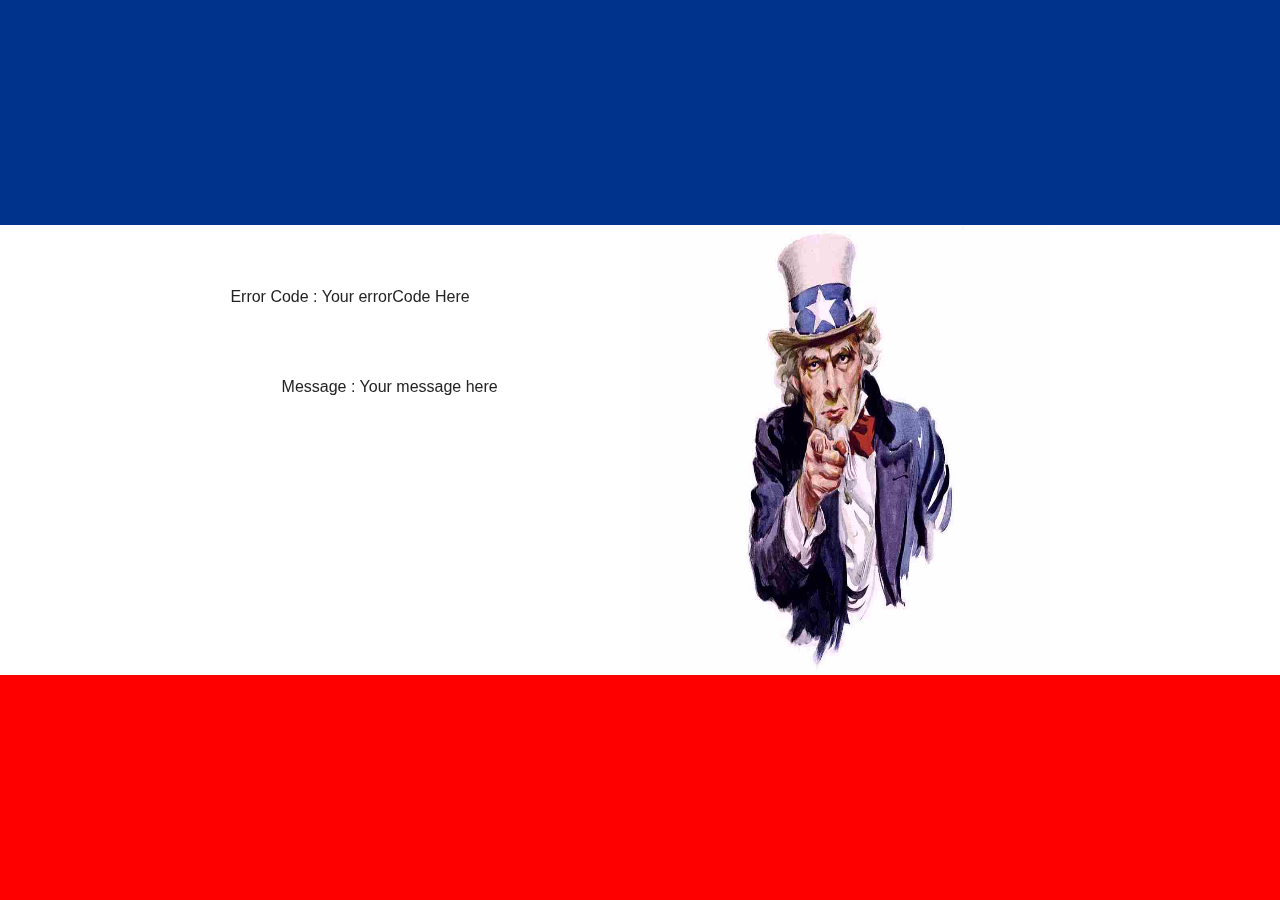
<file: www/index.html>
<!doctype html>
<html class="no-js">
    <head>
        <meta charset="utf-8">
        <meta http-equiv="X-UA-Compatible" content="IE=edge">
        <title></title>
        <meta name="description" content="">
        <meta name="viewport" content="width=device-width, initial-scale=1">

        <!-- Place favicon.ico and apple-touch-icon(s) in the root directory -->

        <link rel="stylesheet" href="css/normalize.css">
        <link rel="stylesheet" href="css/main.css">
        <link rel="stylesheet" href="css/index.css" />
        <script src="js-lib/jquery-1.7.1.min.js"></script>
        <script src="js/index.js"></script>
    </head>
    <body>
        <div class="top"></div>
        <div class="middle">
        	<p id="errorCode">Error Code : Your errorCode Here</p>
        	<p id="message">Message : Your message here</p>
        	<img id="uncleSam" src="img/unclesam.jpg"/>
        </div>
        <div class="bottom"></div>
    </body>
</html>
</file>
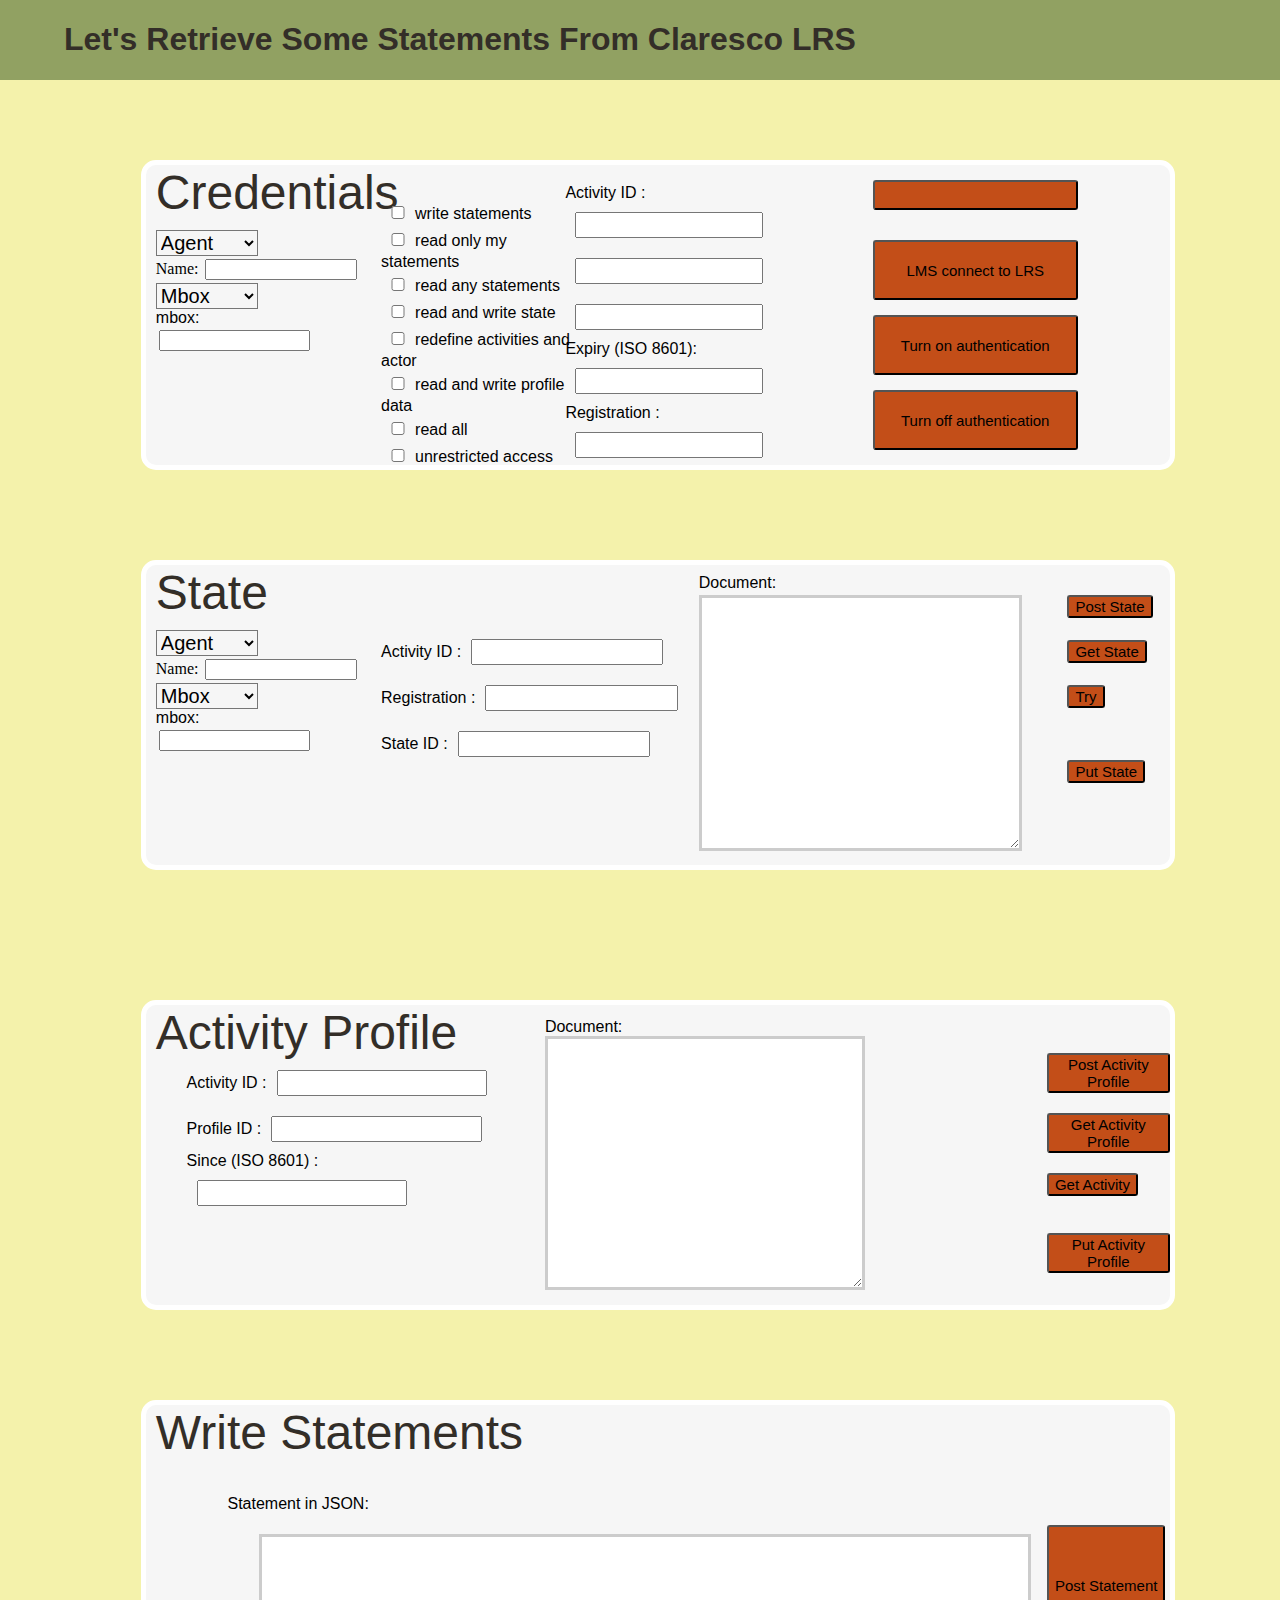
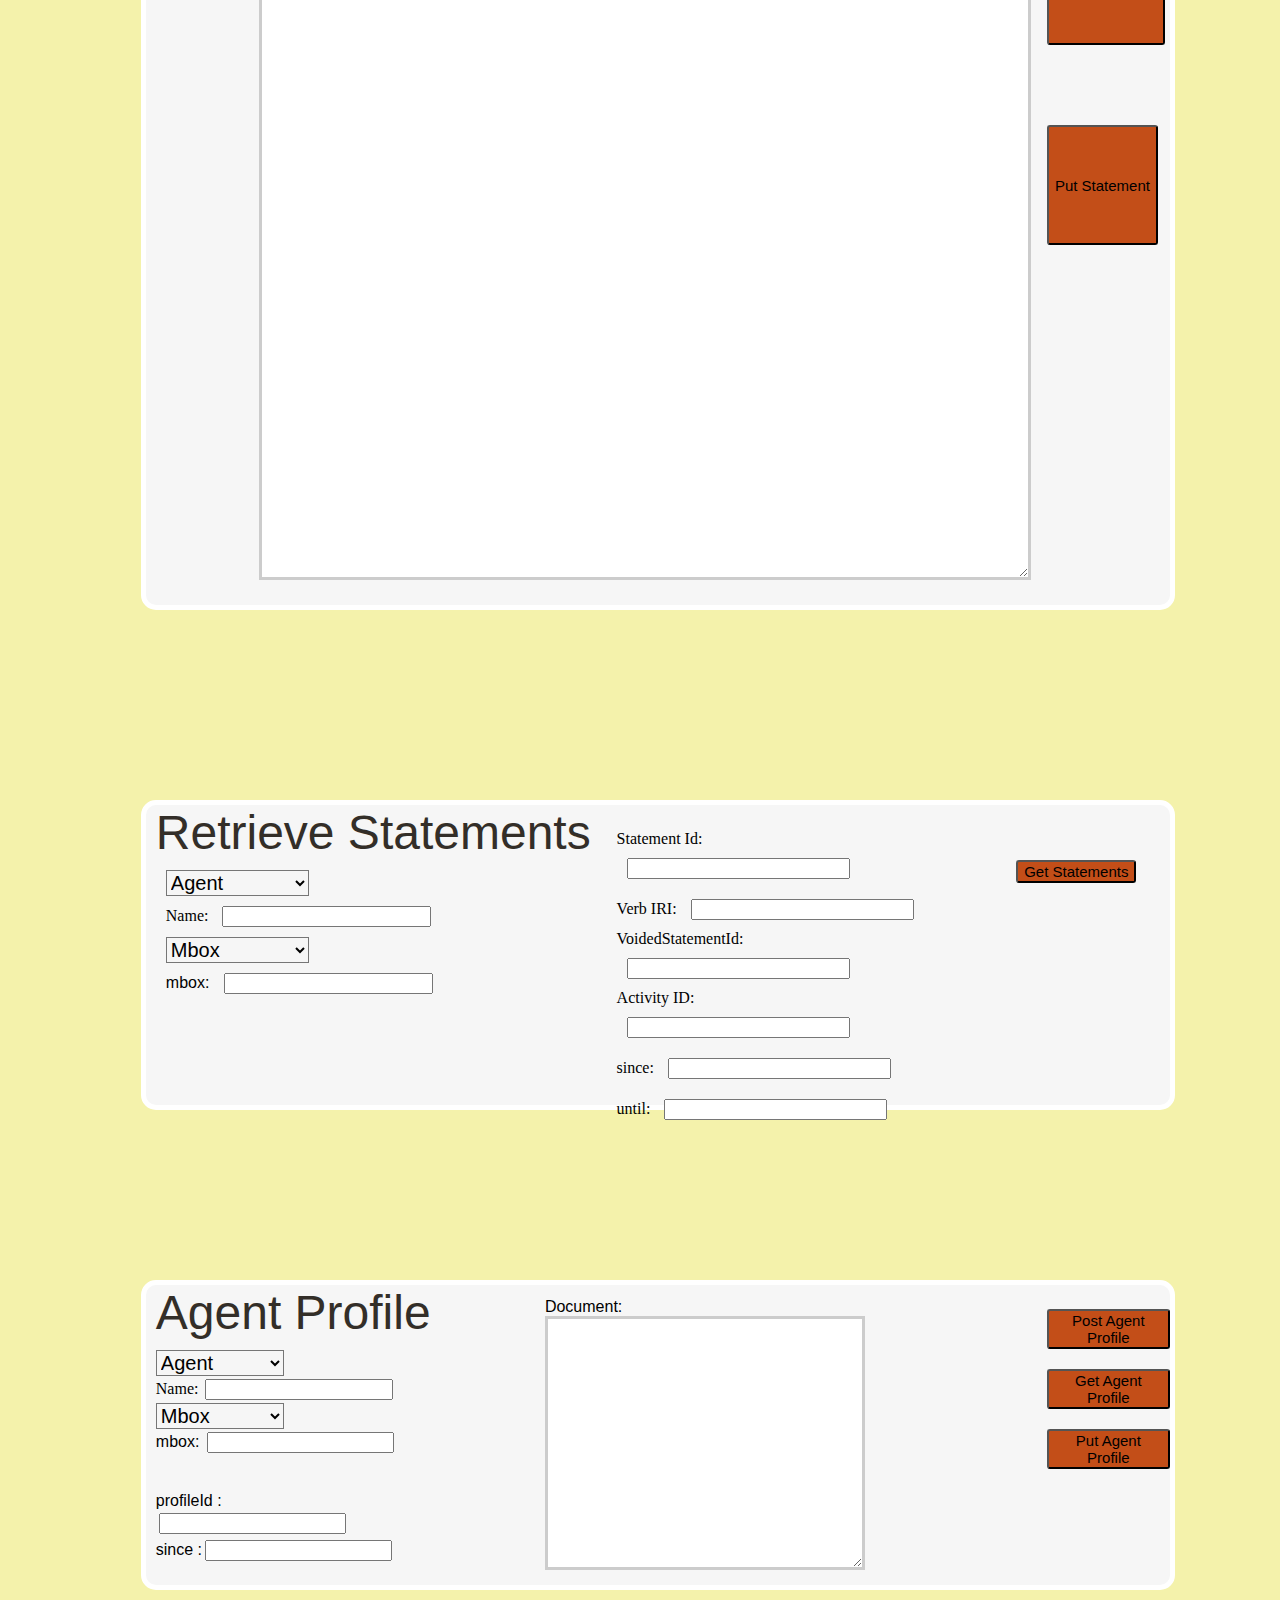
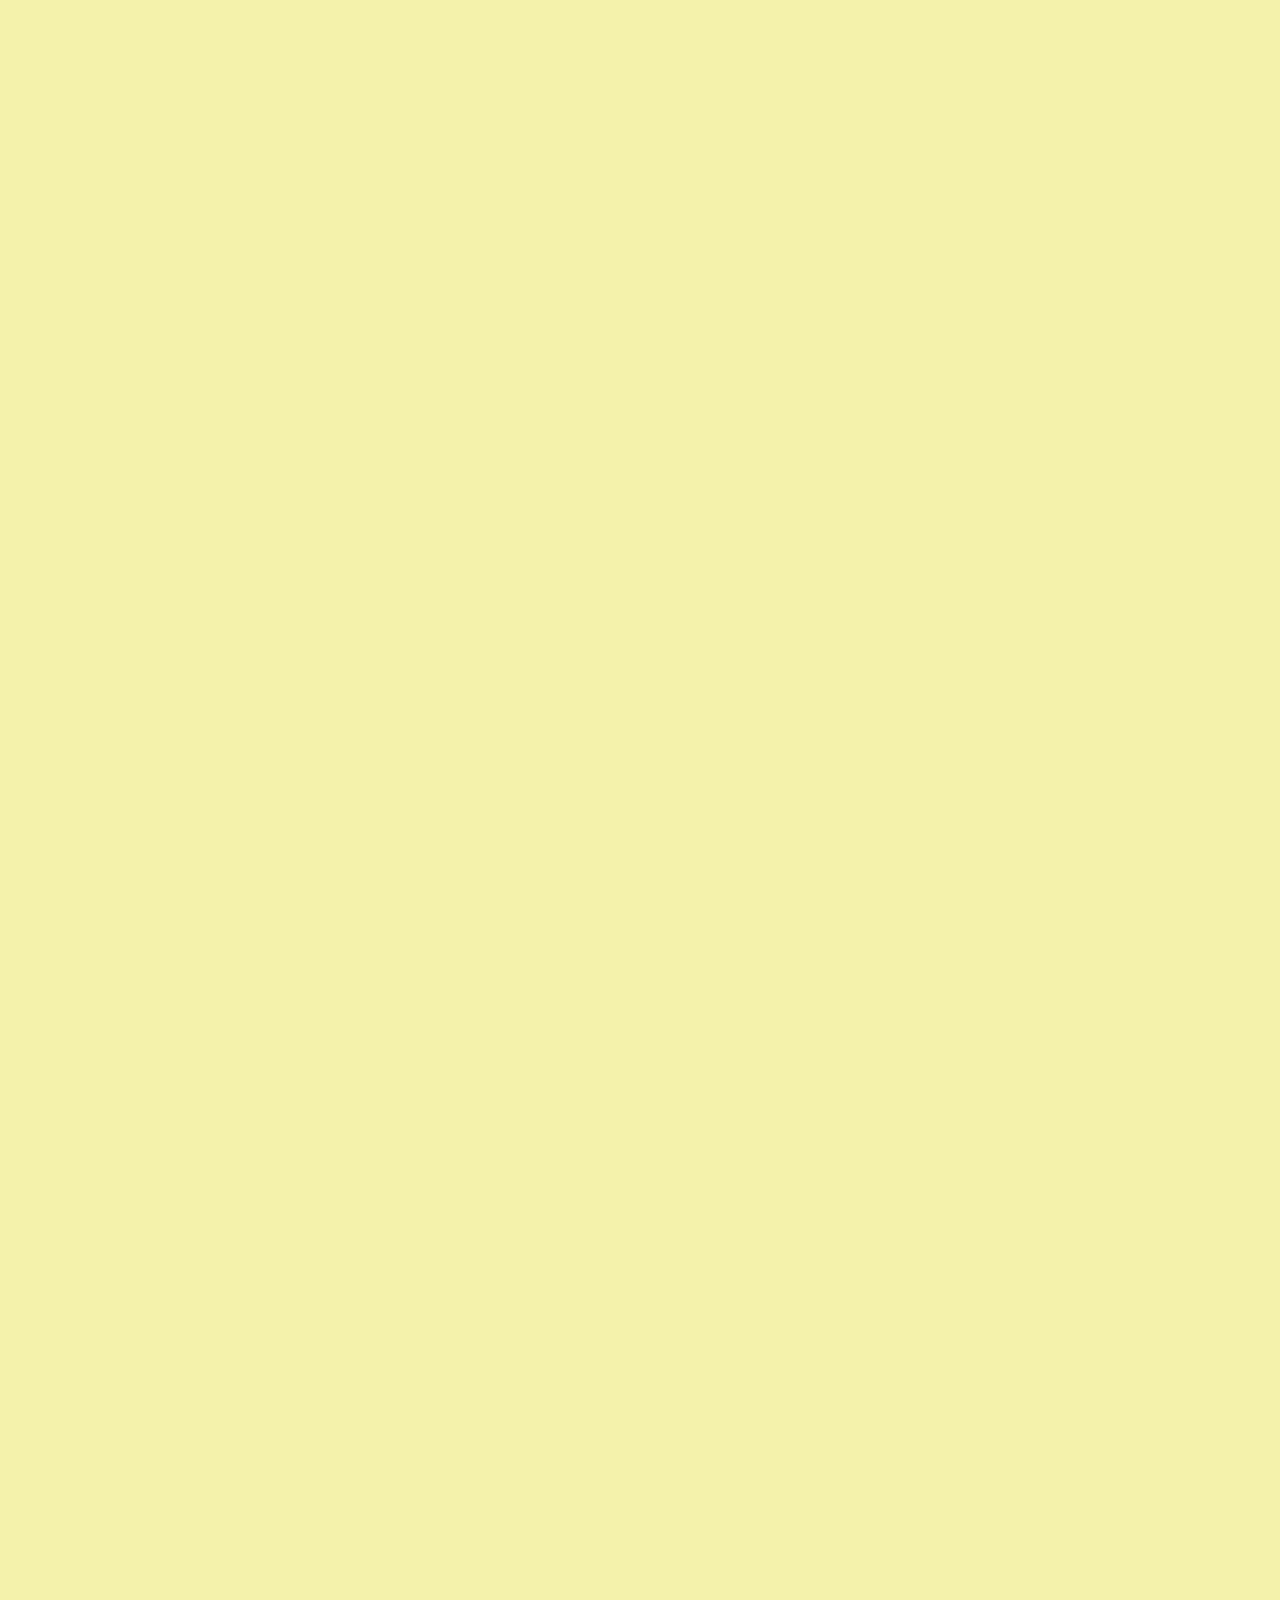
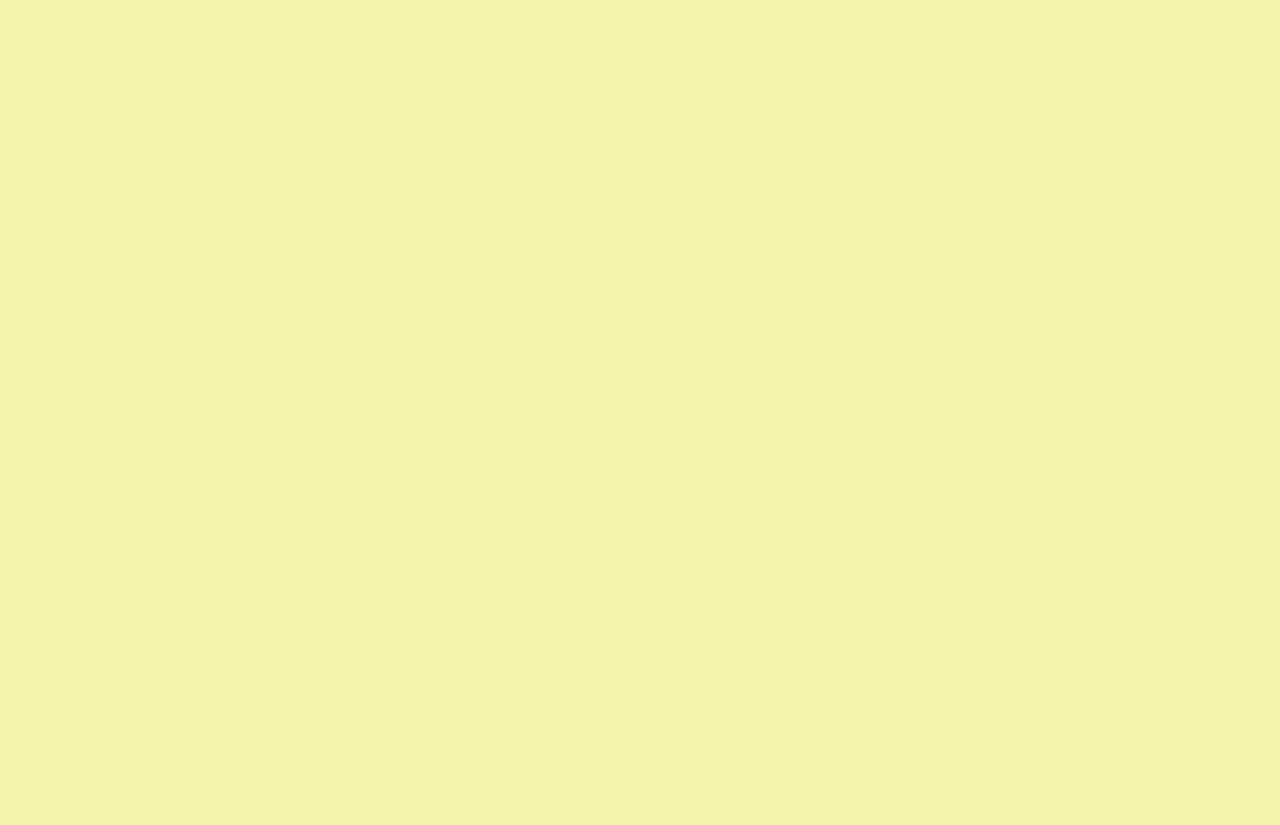
<file: www/getStatements.html>
<!DOCTYPE html>
<html lang="en">
	<head>
		<meta charset="utf-8">

		<!-- Always force latest IE rendering engine (even in intranet) & Chrome Frame
		Remove this if you use the .htaccess -->
		<meta http-equiv="X-UA-Compatible" content="IE=edge,chrome=1">

		<title>getStatements</title>
		<meta name="description" content="">
		<meta name="author" content="Rheza Hidajat">

		<meta name="viewport" content="width=device-width; initial-scale=1.0">

		<!-- Replace favicon.ico & apple-touch-icon.png in the root of your domain and delete these references -->
		<link rel="shortcut icon" href="/favicon.ico">
		<link rel="apple-touch-icon" href="/apple-touch-icon.png">
		<link rel="stylesheet" href="css/getStatements.css">
		<script src="js-lib/jquery-1.10.1.min.js"></script>
		<script src="js/getStatements.js"></script>
	</head>

	<body>
		<div>
			<header>
				<h1>Let's Retrieve Some Statements From Claresco LRS</h1>
			</header>

			<div id="main">
				
				<!--Requesting credentials-->
				<div id="LMSStuff">
					
					<span>Credentials</span>
					
					<form id="AgentCredentials">
						<select name="objectType">
							<option value="Agent">Agent</option>
							<option value="Group">Group</option>
						</select><br />
						Name: <input type="text" name="name" id="CredentialName"/><br />
						<select id="idTypeCred" name="idTypeCred">
							<option value="mbox" selected="selected">Mbox</option>	
							<option value="account">Account</option>
						</select><br />
						<label id="label1Cred" for="id1"> mbox: </label><input type="text" id="id1Cred"/><br />
						<label id="label2Cred" for="id2"> name: </label><input type="text" id="id2Cred"/><br />
					</form> 
					
					<form id="Scope">
						<input type="checkbox" value="statements/write"><label>write statements</label><br>
						<input type="checkbox" value="statements/read/mine"><label>read only my statements</label><br>
						<input type="checkbox" value="statements/read"><label>read any statements</label><br>
						<input type="checkbox" value="state"><label>read and write state</label><br>
						<input type="checkbox" value="define"><label>redefine activities and actor</label><br>
						<input type="checkbox" value="profile"><label>read and write profile data</label><br>
						<input type="checkbox" value="all/read"><label>read all</labeL><br>
						<input type="checkbox" value="all"><label>unrestricted access</label><br> 
					</form>
					
					<form id="OtherCred">
						<label>Activity ID :</label><input type="text" id="activityID"/><br>
						<input type="text" id="activityID2"/><br>
						<input type="text" id="activityID3"/><br>
						<label>Expiry (ISO 8601):</label><input type="text" id="expiry"/><br>
						<label>Registration :</label><input type"text" id="registration"/><br>
					</form>
					
					<button id="IE8" type="button"></button>
					<button id="LMSButton" type="button">LMS connect to LRS</button>
					<button id="DebugOffButton" type="button">Turn on authentication</button>
					<button id="DebugOnButton" type="button">Turn off authentication</button>
				</div>
				
				
				
				<!-- Activity Profile-->
				<div id="ActivityProfileDiv">
					<span>Activity Profile</span>
					
					<form id="ActvProfDocument">
						<label for="ActvProfTextarea" id="ActvProfTextareaLabel">Document: </label><br>
						<textarea id="ActvProfTextarea"></textarea>
					</form>
					
					<form id="ActvProfRest">
						<label>Activity ID :</label><input type="text" id="ActvProfActivityID"/><br>
						<label>Profile ID :</label><input type"text" id="ProfileID"/><br>
						<label>Since (ISO 8601) :</label><input type="text" id="ActvProfSince"/><br>
					</form>
					
					<button id="PostActivityProfile" type="button">Post Activity Profile</button>
					<button id="GetActivityProfile" type="button">Get Activity Profile</button>
					<button id="GetActivity" type="button">Get Activity</button>
					<button id="PutActivityProfile" type="button">Put Activity Profile</button>
				</div>
				
				
				
				<!-- State -->
				<div id="StateStuff">
					<span>State</span>
					
					<form id="StateForm">
						<label>Activity ID :</label><input type="text" id="StateActivityID"/><br>
						<label>Registration :</label><input type"text" id="StateRegistration"/><br>
						<label>State ID :</label><input type="text" id="StateID"/><br>
					</form>
					
					<form id="StateAgentForm">
						<select name="objectType">
							<option value="Agent">Agent</option>
							<option value="Group">Group</option>
						</select><br />
						Name: <input type="text" id="StateAgentName"/><br />
						<select id="StateIdType">
							<option value="mbox" selected="selected">Mbox</option>	
							<option value="account">Account</option>
						</select><br />
						<label id="StateMboxLabel"> mbox: </label><input type="text" id="StateMbox"/><br />
						<label id="StateNameLabel" class="hidden"> name: </label><input type="text" class="hidden" id="StateAccountName"/><br />
					</form> 
					
					<form id="StateDocument">
						<label for="StateTextarea" id="StateTextareaLabel">Document: </label>
						<textarea id="StateTextarea"></textarea>
					</form>	
						
					<button id="PostStateButton" type="button">Post State</button>
					<button id="GetStateButton" type="button">Get State</button>
					<button id="TryIt" type="button">Try</button>
					<button id="PutStateButton" type="button">Put State</button>
				</div>
				
				
				
				<!-- State -->
				<div id="AgentProfileAPI">
					<span>Agent Profile</span>
					
					<form id="AgentProfileAgentForm">
						<select name="objectType">
							<option value="Agent">Agent</option>
							<option value="Group">Group</option>
						</select><br />
						Name: <input type="text" id="APAgentName"/><br />
						<select id="AgentProfileIdType">
							<option value="mbox" selected="selected">Mbox</option>	
							<option value="account">Account</option>
						</select><br />
						<label id="APMboxLabel"> mbox: </label><input type="text" id="APMbox"/><br />
						<label id="APNameLabel" class="hidden"> name: </label><input type="text" class="hidden" id="APAccountName"/><br />
						<br>
						<label>profileId :</label><input type="text" id="APProfileId"/><br>
						<label>since :</label><input type"text" id="APSince" /><br>
					</form> 
					
					<form id="APDocument">
						<label for="APTextarea" id="APTextareaLabel">Document: </label>
						<textarea id="APTextarea"></textarea>
					</form>	
						
					<button id="PostAPButton" type="button">Post Agent Profile</button>
					<button id="GetAPButton" type="button">Get Agent Profile</button>
					<button id="PutAPButton" type="button">Put Agent Profile</button>
				</div>
				
				
				
				
				<!-- To write statements-->
				<div id="WriteStatements">
					<span>Write Statements</span>
					
					<form id="WriteStatementForm">
						<label for="StatementTextarea" id="StatementTextareaLabel">Statement in JSON: </label>
						<textarea id="StatementTextarea"></textarea>
					</form>
					
					<button id="PostStatementButton" type="button">Post Statement</button>
					<button id="PutStatementButton" type="button">Put Statement</button>
				</div>
				
				<div id="RetrieveStatements">
					<span>Retrieve Statements</span>
					<form id="submitAgent">
						<select name="objectType">
							<option value="Agent">Agent</option>
							<option value="Group">Group</option>
						</select><br />
						Name: <input type="text" name="name" id="agentName"/><br />
						<select id="idType" name="idType">
							<option value="mbox">Mbox</option>	
							<option value="account">Account</option>
						</select><br />
						<label id="label1" for="id1"> mbox: </label><input type="text" name="id1" id="id1"/><br />
						<label id="label2" for="id2"> name: </label><input type="text" name="id2" id="id2"/><br />
					</form>
					
					<form id="GetStatementsEverythingElse">
						Statement Id: <input type="text" id="StatementId"/><br />
						Verb IRI: <input type="text" id="VerbName"/><br />
						VoidedStatementId: <input type="text" id="VoidedStatementId"/><br />
						Activity ID: <input type="text" id="activityId"/><br />
						since: <input type="text" id="since"/><br />
						until: <input type="text" id="until" /><br />
					</form>
					
					<button id="GetStatementButton" type="button">Get Statements</button>
					
				</div>
				
			</div> <!-- End of main -->

			<footer>
				<p>
					&copy; Copyright  by Rheza Hidajat
				</p>
			</footer>
		</div>
	</body>
</html>
</file>
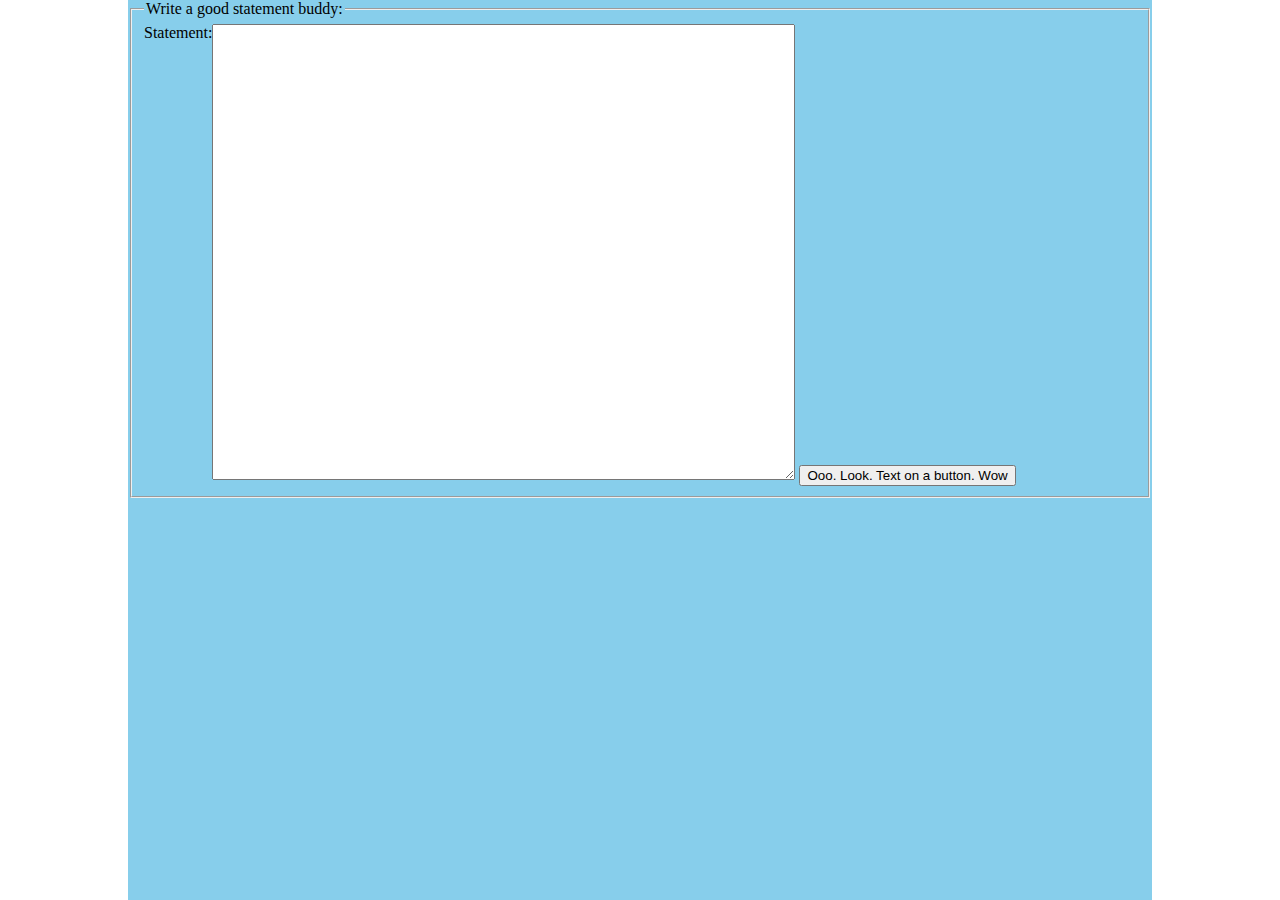
<file: www/input.html>
<!DOCTYPE html>
<html>
<head>
<meta http-equiv="Content-Type" content="text/html; charset=UTF-8">
<title>Input Statement</title>
<style type="text/css">
	
	label{
		float:left;
		clear: left;
	}
	
</style>

<link rel="stylesheet" href="./css/input.css" />
<script type="text/javascript" src="./js-lib/jquery-1.10.1.min.js"></script>
<script type="text/javascript" src="./js/input.js"></script>

</head>
<body>

<div id="main">
	<form>
	<fieldset>
	<legend>Write a good statement buddy:</legend>
	<label for="statement">Statement: </label>
	<textarea rows="30" cols="70" name="statement" id="statement"></textarea>
	<button type="button">Ooo. Look. Text on a button. Wow</button>
</div>



</fieldset> 
  

  
</form>

</body>
</html>
</file>
<file: www/css/main.css>
/*! HTML5 Boilerplate v4.3.0 | MIT License | http://h5bp.com/ */

/*
 * What follows is the result of much research on cross-browser styling.
 * Credit left inline and big thanks to Nicolas Gallagher, Jonathan Neal,
 * Kroc Camen, and the H5BP dev community and team.
 */

/* ==========================================================================
   Base styles: opinionated defaults
   ========================================================================== */

html {
    color: #222;
    font-size: 1em;
    line-height: 1.4;
}

/*
 * Remove text-shadow in selection highlight: h5bp.com/i
 * These selection rule sets have to be separate.
 * Customize the background color to match your design.
 */

::-moz-selection {
    background: #b3d4fc;
    text-shadow: none;
}

::selection {
    background: #b3d4fc;
    text-shadow: none;
}

/*
 * A better looking default horizontal rule
 */

hr {
    display: block;
    height: 1px;
    border: 0;
    border-top: 1px solid #ccc;
    margin: 1em 0;
    padding: 0;
}

/*
 * Remove the gap between images, videos, audio and canvas and the bottom of
 * their containers: h5bp.com/i/440
 */

audio,
canvas,
img,
svg,
video {
    vertical-align: middle;
}

/*
 * Remove default fieldset styles.
 */

fieldset {
    border: 0;
    margin: 0;
    padding: 0;
}

/*
 * Allow only vertical resizing of textareas.
 */

textarea {
    resize: vertical;
}

/* ==========================================================================
   Browse Happy prompt
   ========================================================================== */

.browsehappy {
    margin: 0.2em 0;
    background: #ccc;
    color: #000;
    padding: 0.2em 0;
}

/* ==========================================================================
   Author's custom styles
   ========================================================================== */

















/* ==========================================================================
   Helper classes
   ========================================================================== */

/*
 * Hide from both screenreaders and browsers: h5bp.com/u
 */

.hidden {
    display: none !important;
    visibility: hidden;
}

/*
 * Hide only visually, but have it available for screenreaders: h5bp.com/v
 */

.visuallyhidden {
    border: 0;
    clip: rect(0 0 0 0);
    height: 1px;
    margin: -1px;
    overflow: hidden;
    padding: 0;
    position: absolute;
    width: 1px;
}

/*
 * Extends the .visuallyhidden class to allow the element to be focusable
 * when navigated to via the keyboard: h5bp.com/p
 */

.visuallyhidden.focusable:active,
.visuallyhidden.focusable:focus {
    clip: auto;
    height: auto;
    margin: 0;
    overflow: visible;
    position: static;
    width: auto;
}

/*
 * Hide visually and from screenreaders, but maintain layout
 */

.invisible {
    visibility: hidden;
}

/*
 * Clearfix: contain floats
 *
 * For modern browsers
 * 1. The space content is one way to avoid an Opera bug when the
 *    `contenteditable` attribute is included anywhere else in the document.
 *    Otherwise it causes space to appear at the top and bottom of elements
 *    that receive the `clearfix` class.
 * 2. The use of `table` rather than `block` is only necessary if using
 *    `:before` to contain the top-margins of child elements.
 */

.clearfix:before,
.clearfix:after {
    content: " "; /* 1 */
    display: table; /* 2 */
}

.clearfix:after {
    clear: both;
}

/* ==========================================================================
   EXAMPLE Media Queries for Responsive Design.
   These examples override the primary ('mobile first') styles.
   Modify as content requires.
   ========================================================================== */

@media only screen and (min-width: 35em) {
    /* Style adjustments for viewports that meet the condition */
}

@media print,
       (-o-min-device-pixel-ratio: 5/4),
       (-webkit-min-device-pixel-ratio: 1.25),
       (min-resolution: 120dpi) {
    /* Style adjustments for high resolution devices */
}

/* ==========================================================================
   Print styles.
   Inlined to avoid required HTTP connection: h5bp.com/r
   ========================================================================== */

@media print {
    * {
        background: transparent !important;
        color: #000 !important; /* Black prints faster: h5bp.com/s */
        box-shadow: none !important;
        text-shadow: none !important;
    }

    a,
    a:visited {
        text-decoration: underline;
    }

    a[href]:after {
        content: " (" attr(href) ")";
    }

    abbr[title]:after {
        content: " (" attr(title) ")";
    }

    /*
     * Don't show links for images, or javascript/internal links
     */

    a[href^="javascript:"]:after,
    a[href^="#"]:after {
        content: "";
    }

    pre,
    blockquote {
        border: 1px solid #999;
        page-break-inside: avoid;
    }

    thead {
        display: table-header-group; /* h5bp.com/t */
    }

    tr,
    img {
        page-break-inside: avoid;
    }

    img {
        max-width: 100% !important;
    }

    p,
    h2,
    h3 {
        orphans: 3;
        widows: 3;
    }

    h2,
    h3 {
        page-break-after: avoid;
    }
}
</file>
<file: www/css/index.css>
body, html, div{
	padding: 0;
	margin: 0;
	width: 100%;
	height: 100%;
}

.top, .bottom{
	width: 100%;
	height: 25%;
	background-color: #00348c;
}

.bottom{
	position: absolute;
	bottom: 0;
	background-color: red;
}

.middle{
	position: fixed;
	width: 80%;
	height: 50%;
	left: 10%;
	right: 10%;
	top: 25%;
	bottom: 25%;
}

#errorCode{
	position: absolute;
	height: 10%;
	top: 10%;
	left : 10%;
}

#message{
	position: absolute;
	height: 50%;
	width: 25%;
	top: 30%;
	left: 15%;
}

#uncleSam{
	position: absolute;
	top: 0;
	left: 50%;
	width: 40%;
	height: 100%;
	float: right;
}
</file>
<file: www/css/getStatements.css>
html, body{
	height: 250%;
	width: 100%;
}

html, body, header, div {
	padding: 0;
	margin: 0;
	width: 100%;
	height: 250%;
}

div{
	position: absolute;
}

body{
	background-color: #f4f2ab;
}

header{
	position: absolute;
	height : 80px;
	width : 100%;
	background-color: #91a162;
	top: 0;	
	left: 0;
}

h1{
	position: absolute;
	color: #332e28;
	font-family: "Gill Sans", "Gill Sans MT", Calibri, sans-serif;
	left: 5%;
}

#main{
	height : 80%;
	width : 100%;
	top : 80px;
}	

#main div{
	background-color: #f6f6f6;
	border: solid;
	border-color: white;
	border-width: 5px;
}

#ByAgent{
	left : 11%;
	top : 2500px;
	width : 20%;
	height : 300px;
	border-radius: 15px;
}

#ByAgent span{
	color : royalblue;
	font-family: "Gill Sans", "Gill Sans MT", Calibri, sans-serif;
	font-size: 3em;
}

form{
	padding: 10px;
}

#ByVerb{
	left : 41%;
	top : 2500px;
	width : 20%;
	height : 300px;
	border-radius: 15px;
}

#ByVerb span{
	color : royalblue;
	font-family: "Gill Sans", "Gill Sans MT", Calibri, sans-serif;
	font-size: 3em;
}


div span{
	padding : 10px;
	color : #332e28;
	font-family: "Gill Sans", "Gill Sans MT", Calibri, sans-serif;
	font-size: 3em;
}

#label2, #id2, #label2Cred, #id2Cred{
	display: none;
}

#main select{
	background: transparent;
	width: 50%;
	font-size: 20px;
	font-family: Optima, Segoe, "Segoe UI", Candara, Calibri, Arial, sans-serif;;
}

#main label{
	font-family: Optima, Segoe, "Segoe UI", Candara, Calibri, Arial, sans-serif;
	font-size: 16px;
}

#main button{
	position: absolute;
	display: block;
	background-color: #c34e18;
	color: #f6f6f6
	color: yellow;	
	border-radius: 3px;
	font-size: 15px;
}




#main input{
	width : 70%;
}





/*
 * LMS DIV
 */
#LMSStuff{
	left: 11%;
	top: 80px;
	width: 80%;
	height: 300px;
	background-color: #99FFFF;
	border-radius: 15px;
}

#LMSButton{
	position:absolute;
	display: block;
	width: 20%;
	height: 20%;
	left: 71%;
	top: 25%;
}

#DebugOffButton{
	position:absolute;
	display: block;
	width: 20%;
	height: 20%;
	left: 71%;
	top: 50%;
}

#DebugOnButton{
	position:absolute;
	display: block;
	width: 20%;
	height: 20%;
	left: 71%;
	top: 75%;
}

#IE8{
	position:absolute;
	display: block;
	width: 20%;
	height: 10%;
	left: 71%;
	top: 5%;
}

#AgentCredentials{
	left: 11%;
	width: 20%;
}

#AgentCredentials input{
	margin : 3px;
}

#Scope{
	position: absolute;
	top : 8%;
	left : 22%;
	height : 90%;
	width : 20%;
}

#Scope input{
	width: 20px;
	margin: 7px;
}

#Scope label{
	font-family: Optima, Segoe, "Segoe UI", Candara, Calibri, Arial, sans-serif;
	font-size: 16px;
}

#OtherCred{
	position: absolute;
	left: 40%;
	width: 25%;
	height: 60%;
	top: 3%;
}

#OtherCred input{
	margin: 10px;
	height: 20px;
}



/*
 * STATE DIV
 */

#StateStuff{
	left: 11%;
	top: 480px;
	width: 80%;
	height: 300px;
	background-color: #99FFFF;
	border-radius: 15px;
}

#StateTextarea{
	position : absolute;
	left: 54%;
	width: 30%;
	height: 80%;
	top: 10%;
	border: 3px solid #cccccc;
	padding: 5px;
	font-family: Tahoma, sans-serif;
}

#StateTextareaLabel{
	position : absolute;
	left: 54%;
	width: 30%;
	height: 10%;
	top: 3%;
}

#StateForm{
	position: absolute;
	left: 22%;
	top: 18%;
	width: 30%;
	height: 60%;
}


#StateForm input{
	width: 60%;
	margin: 10px;
	height: 20px; 
}

#StateStuff label{
	font-family: Optima, Segoe, "Segoe UI", Candara, Calibri, Arial, sans-serif;
	font-size: 16px;
}

#PostStateButton{
	top: 10%;
	left: 90%;
}

#GetStateButton{
	top: 25%;
	left: 90%;
}

#PutStateButton{
	top: 65%;
	left: 90%;
}

#TryIt{
	top: 40%;
	left: 90%;	
}

#StateAgentForm{
	top: 30%;
	left: 10px;
	width: 20%;
}

#StateAgentForm input{
	margin: 3px;
}


/* 
 * ACTIVITY PROFILE DIV
 */
#ActivityProfileDiv{
	left: 11%;
	top: 920px;
	width: 80%;
	height: 300px;
	background-color: #99FFFF;
	border-radius: 15px;
}

#PostActivityProfile{
	left: 88%;
	top: 16%;
}

#GetActivityProfile{
	left: 88%;
	top: 36%;
}

#GetActivity{
	left: 88%;
	top: 56%;
}


#PutActivityProfile{
	left: 88%;
	top: 76%;
}


#ActvProfDocument{
	position : absolute;
	left: 38%;
	width: 33%;
	height: 88%;
	top: 3px;
}

#ActvProfTextarea{
	width: 90%;
	height: 90%;
	border: 3px solid #cccccc;
	padding: 5px;
	font-family: Tahoma, sans-serif;
}

#ActvProfRest{
	position : absolute;
	left: 3%;
	width: 33%;
	height: 80%;
	top: 15%;
}

#ActvProfRest input{
	width: 60%;
	margin: 10px;
	height: 20px; 
}

#ActvProfRest label{
	font-family: Optima, Segoe, "Segoe UI", Candara, Calibri, Arial, sans-serif;
	font-size: 16px;
}



/*
 * 
 * AGENT PROFILE
 * 
 */
#AgentProfileAPI{
	left: 11%;
	top: 2800px;
	width: 80%;
	height: 300px;
	background-color: #99FFFF;
	border-radius: 15px;
}


#AgentProfileAgentForm{
	left: 2%;
	width: 25%;
}

#AgentProfileAgentForm input{
	margin : 3px;
}

#AgentProfileAPI label{
	font-family: Optima, Segoe, "Segoe UI", Candara, Calibri, Arial, sans-serif;
	font-size: 16px;
}

#APDocument{
	position : absolute;
	left: 38%;
	width: 33%;
	height: 88%;
	top: 3px;
}

#APTextarea{
	width: 90%;
	height: 90%;
	border: 3px solid #cccccc;
	padding: 5px;
	font-family: Tahoma, sans-serif;
}


#PostAPButton{
	top: 8%;
	left: 88%;
}

#GetAPButton{
	top: 28%;
	left: 88%;
}

#PutAPButton{
	top: 48%;
	left: 88%;
}




/*
 * WRITE STATEMENTS DIV
 */
#WriteStatements{
	left: 11%;
	top: 1320px;
	width: 80%;
	height: 800px;
	background-color: #99FFFF;
	border-radius: 15px;
}

#WriteStatementForm{
	position: absolute;
	left: 7%;
	width: 80%;
	top: 10%;
	height: 85%;
}

#StatementTextarea{
	position: absolute;
	width: 90%;
	height: 90%;
	top: 7%;
	left: 5%;
	border: 3px solid #cccccc;
	padding: 5px;
	font-family: Tahoma, sans-serif;
}

#PostStatementButton{
	left: 88%;
	top: 15%;
	height: 15%;
}

#PutStatementButton{
	left: 88%;
	top: 40%;
	height: 15%;
}

/*
 *  RETRIEVE STATEMENTS
 * 
 */
#RetrieveStatements{
	left: 11%;
	top: 2320px;
	width: 80%;
	height: 300px;
	background-color: #99FFFF;
	border-radius: 15px;
}

#submitAgent{
	position : absolute;
	left : 10px;
	width : 28%;
}

#submitAgent input{
	margin: 10px
}

#GetStatementsEverythingElse{
	position: absolute;
	top : 5%;
	left : 45%;
	width : 30%;
}

#GetStatementsEverythingElse input{
	margin: 10px;
}

#GetStatementButton{
	left: 85%;
}




/* 
 * HELPER METHOD
 * 
 */

.hidden{
	display: none;
</file>
<file: www/css/input.css>
html, body, div{
	padding: 0;
	margin: 0;
	width: 100%;
	height: 100%;
}

body{
	background-color: white;
}

#main{
	position: absolute;
	left: 10%;
	right: 10%;
	width: 80%;
	height: 100%;
	background-color: skyblue;
}
</file>
